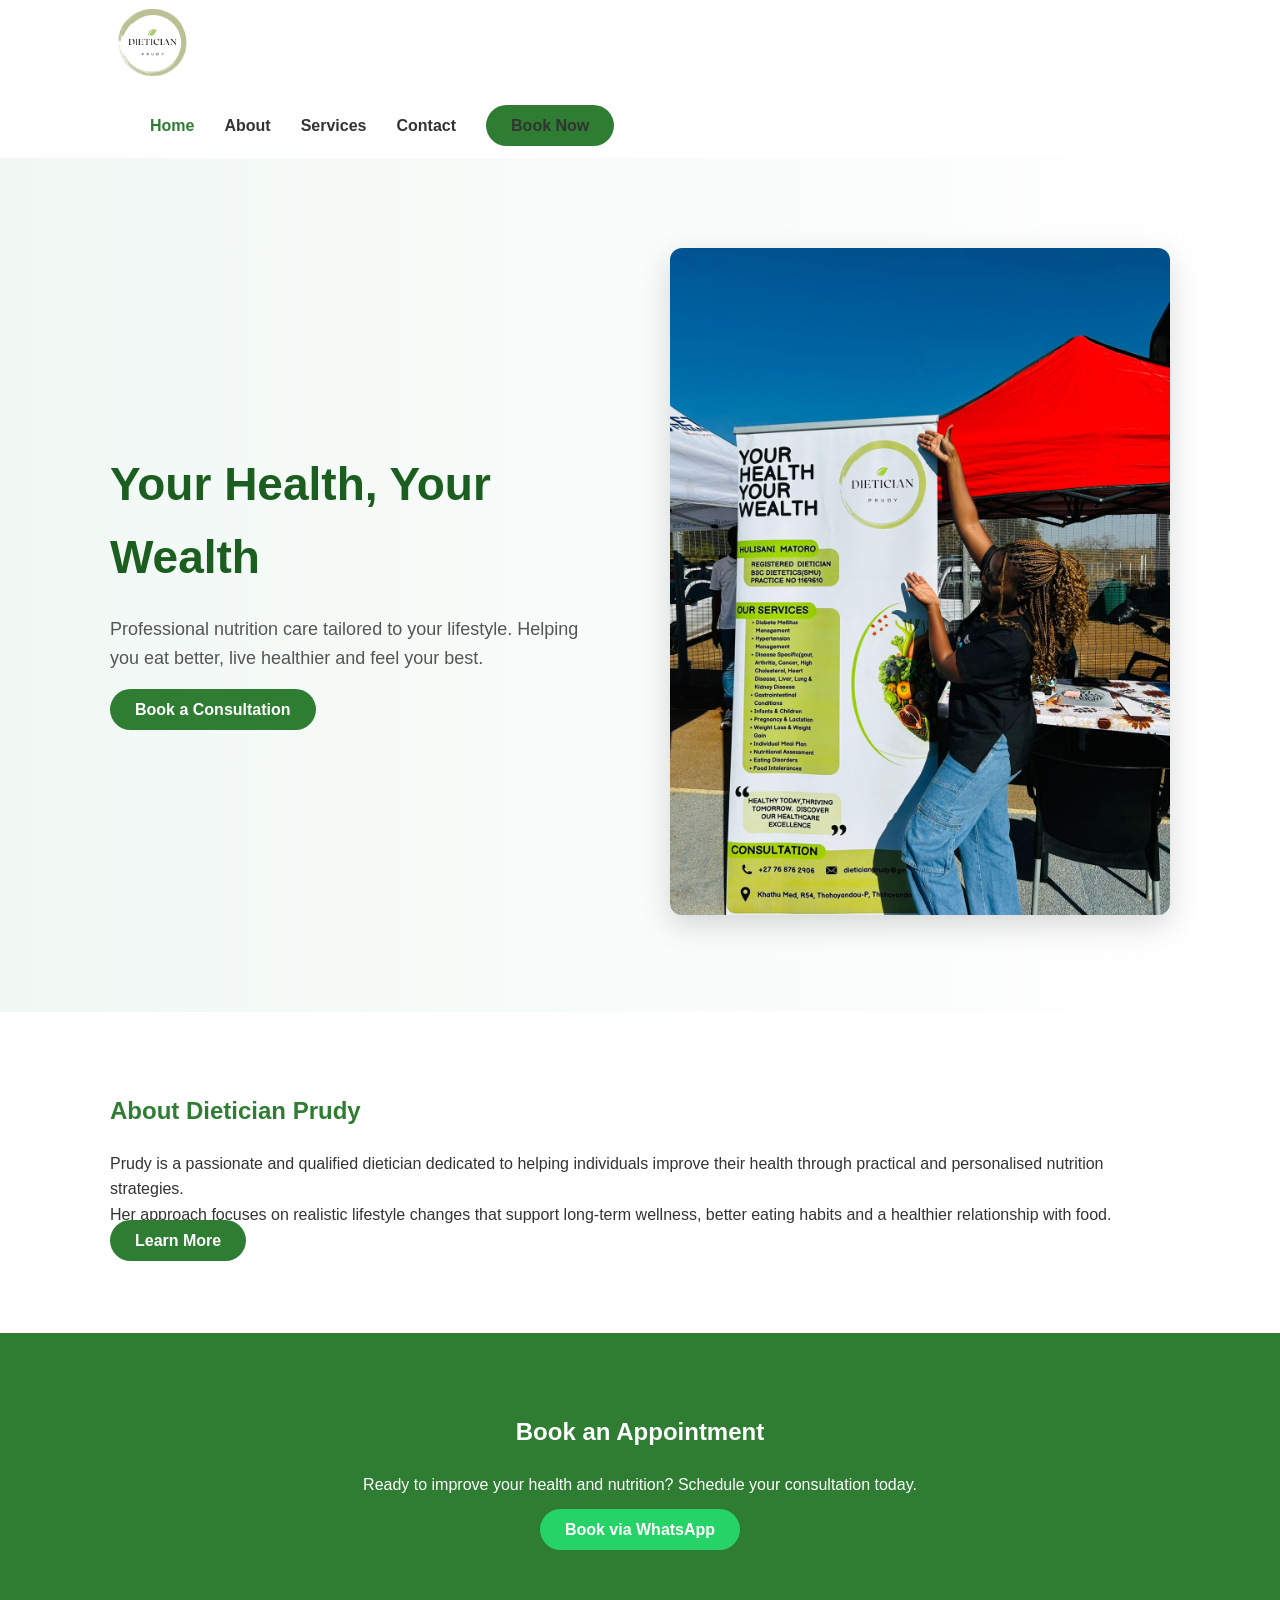
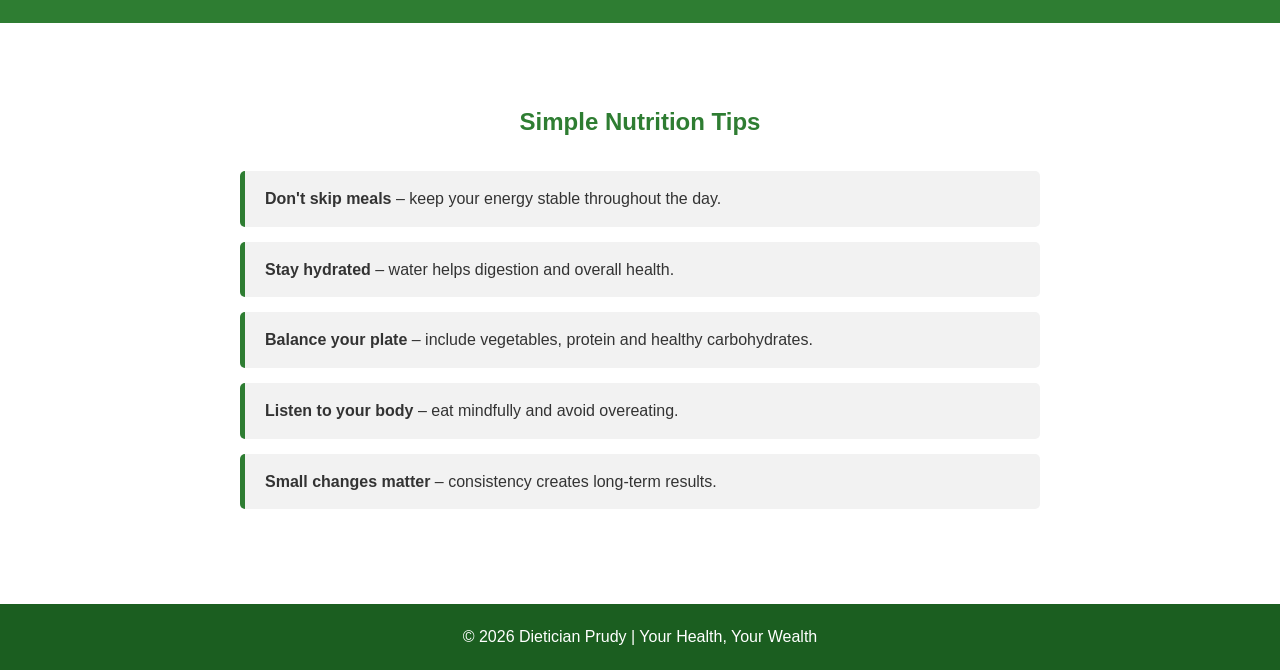
<file: index.html>
<!DOCTYPE html>
<html lang="en">
<head>

<meta charset="UTF-8">
<meta name="viewport" content="width=device-width, initial-scale=1.0">

<title>Dietician Prudy | Your Health Your Wealth</title>

<meta name="description" content="Professional nutrition care by Dietician Prudy. Personalised nutrition plans, disease management and wellness guidance.">

<link rel="stylesheet" href="style.css">

<link href="https://fonts.googleapis.com/css2?family=Poppins:wght@300;400;500;600;700&display=swap" rel="stylesheet">

</head>

<body>

<!-- HEADER -->

<header class="site-header">

<div class="container nav-container">

<div class="logo">
<img src="images/logo.png.jpeg" alt="Dietician Prudy Logo">
</div>

<nav>
<ul class="nav-links">

<li><a href="index.html" class="active">Home</a></li>
<li><a href="about.html">About</a></li>
<li><a href="services.html">Services</a></li>
<li><a href="contact.html">Contact</a></li>

<li>
<a href="contact.html" class="btn nav-btn">
Book Now
</a>
</li>

</ul>
</nav>

</div>

</header>


<!-- HERO -->

<section class="hero">

<div class="container hero-content">

<div class="hero-text">

<h1>Your Health, Your Wealth</h1>

<p>
Professional nutrition care tailored to your lifestyle.
Helping you eat better, live healthier and feel your best.
</p>

<a href="contact.html" class="btn primary-btn">
Book a Consultation
</a>

</div>

<div class="hero-image">
<img src="images/burner.jpg.jpeg" alt="Dietician Prudy">
</div>

</div>

</section>


<!-- ABOUT PREVIEW -->

<section class="about">

<div class="container">

<h2>About Dietician Prudy</h2>

<p>
Prudy is a passionate and qualified dietician dedicated to helping individuals improve their health through practical and personalised nutrition strategies.
</p>

<p>
Her approach focuses on realistic lifestyle changes that support long-term wellness, better eating habits and a healthier relationship with food.
</p>

<a href="about.html" class="btn primary-btn">
Learn More
</a>

</div>

</section>


<!-- APPOINTMENT SECTION -->

<section class="appointments">

<div class="container">

<h2>Book an Appointment</h2>

<p>
Ready to improve your health and nutrition?
Schedule your consultation today.
</p>

<a href="https://wa.me/27827335031"
class="btn whatsapp-btn"
target="_blank">

Book via WhatsApp

</a>

</div>

</section>


<!-- NUTRITION TIPS -->

<section class="nutrition-tips">

<div class="container">

<h2>Simple Nutrition Tips</h2>

<ul class="tips-list">

<li><strong>Don't skip meals</strong> – keep your energy stable throughout the day.</li>

<li><strong>Stay hydrated</strong> – water helps digestion and overall health.</li>

<li><strong>Balance your plate</strong> – include vegetables, protein and healthy carbohydrates.</li>

<li><strong>Listen to your body</strong> – eat mindfully and avoid overeating.</li>

<li><strong>Small changes matter</strong> – consistency creates long-term results.</li>

</ul>

</div>

</section>


<!-- FOOTER -->

<footer>

<div class="container">

<p>
© 2026 Dietician Prudy | Your Health, Your Wealth
</p>

</div>

</footer>

</body>
</html>
</file>
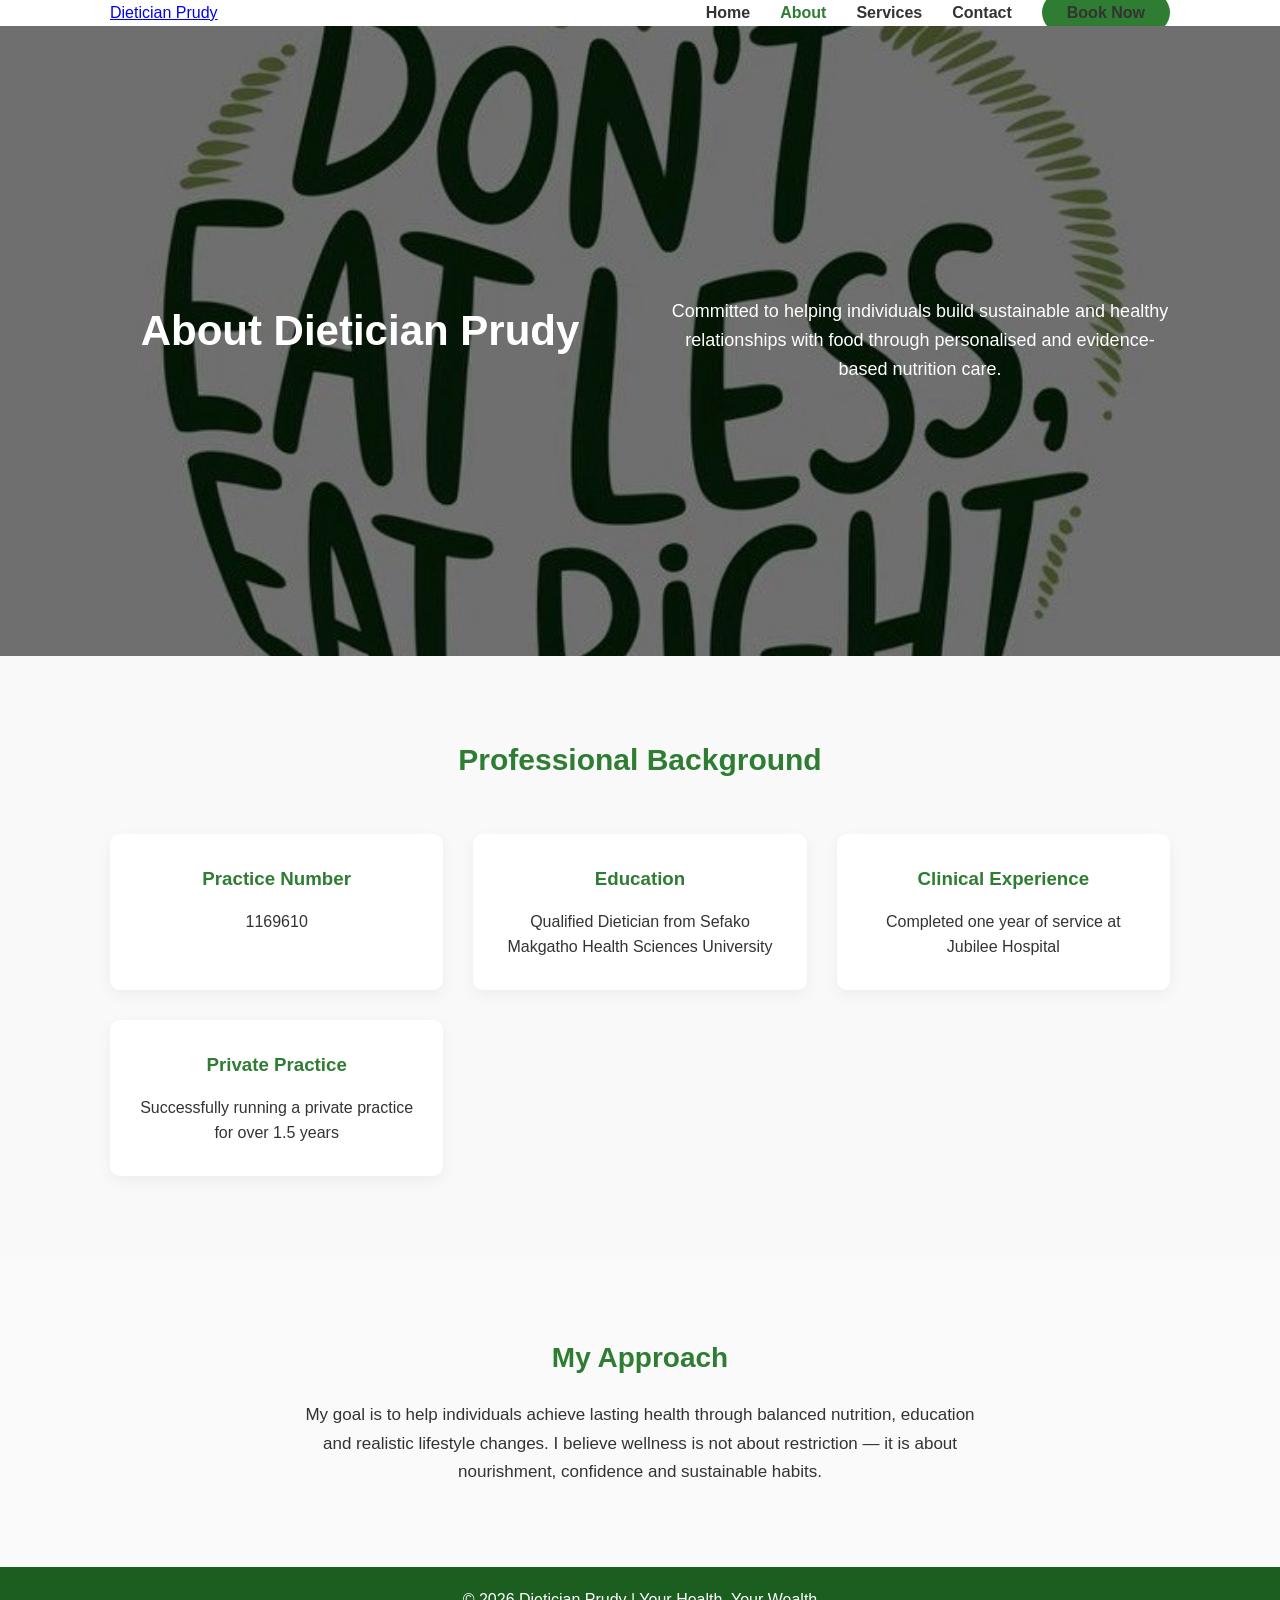
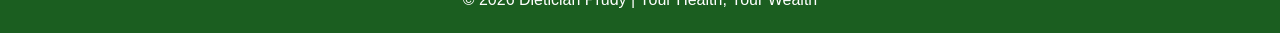
<file: about.html>
<!DOCTYPE html>
<html lang="en">
<head>
    <meta charset="UTF-8">
    <title>About | Dietician Prudy</title>
    <meta name="viewport" content="width=device-width, initial-scale=1.0">
    <link rel="stylesheet" href="style.css">
</head>

<body>

<!-- NAVIGATION -->
<header>
    <nav class="navbar container">
        <div class="logo">
            <a href="index.html">Dietician Prudy</a>
        </div>

        <ul class="nav-links">
            <li><a href="index.html">Home</a></li>
            <li><a href="about.html" class="active">About</a></li>
            <li><a href="services.html">Services</a></li>
            <li><a href="contact.html">Contact</a></li>
            <li><a href="booking.html" class="btn nav-btn">Book Now</a></li>
        </ul>
    </nav>
</header>


<section class="about-hero">
    <div class="container">
        <div class="hero-content">
            <h1>About Dietician Prudy</h1>
            <p>
                Committed to helping individuals build sustainable and healthy
                relationships with food through personalised and evidence-based
                nutrition care.
            </p>
        </div>
    </div>
</section>



<!-- PROFESSIONAL BACKGROUND -->
<section class="about-details">
    <div class="container">
        <h2>Professional Background</h2>

        <div class="about-grid">

            <div class="about-card">
                <h3>Practice Number</h3>
                <p>1169610</p>
            </div>

            <div class="about-card">
                <h3>Education</h3>
                <p>
                    Qualified Dietician from 
                    Sefako Makgatho Health Sciences University
                </p>
            </div>

            <div class="about-card">
                <h3>Clinical Experience</h3>
                <p>
                    Completed one year of service at Jubilee Hospital
                </p>
            </div>

            <div class="about-card">
                <h3>Private Practice</h3>
                <p>
                    Successfully running a private practice 
                    for over 1.5 years
                </p>
            </div>

        </div>
    </div>
</section>


<!-- PERSONAL APPROACH -->
<section class="about-mission">
    <div class="container">
        <h2>My Approach</h2>
        <p>
            My goal is to help individuals achieve lasting health through
            balanced nutrition, education and realistic lifestyle changes.
            I believe wellness is not about restriction — it is about
            nourishment, confidence and sustainable habits.
        </p>
    </div>
</section>


<!-- FOOTER -->
<footer>
    <p>© 2026 Dietician Prudy | Your Health, Your Wealth</p>
</footer>

</body>
</html>
</file>
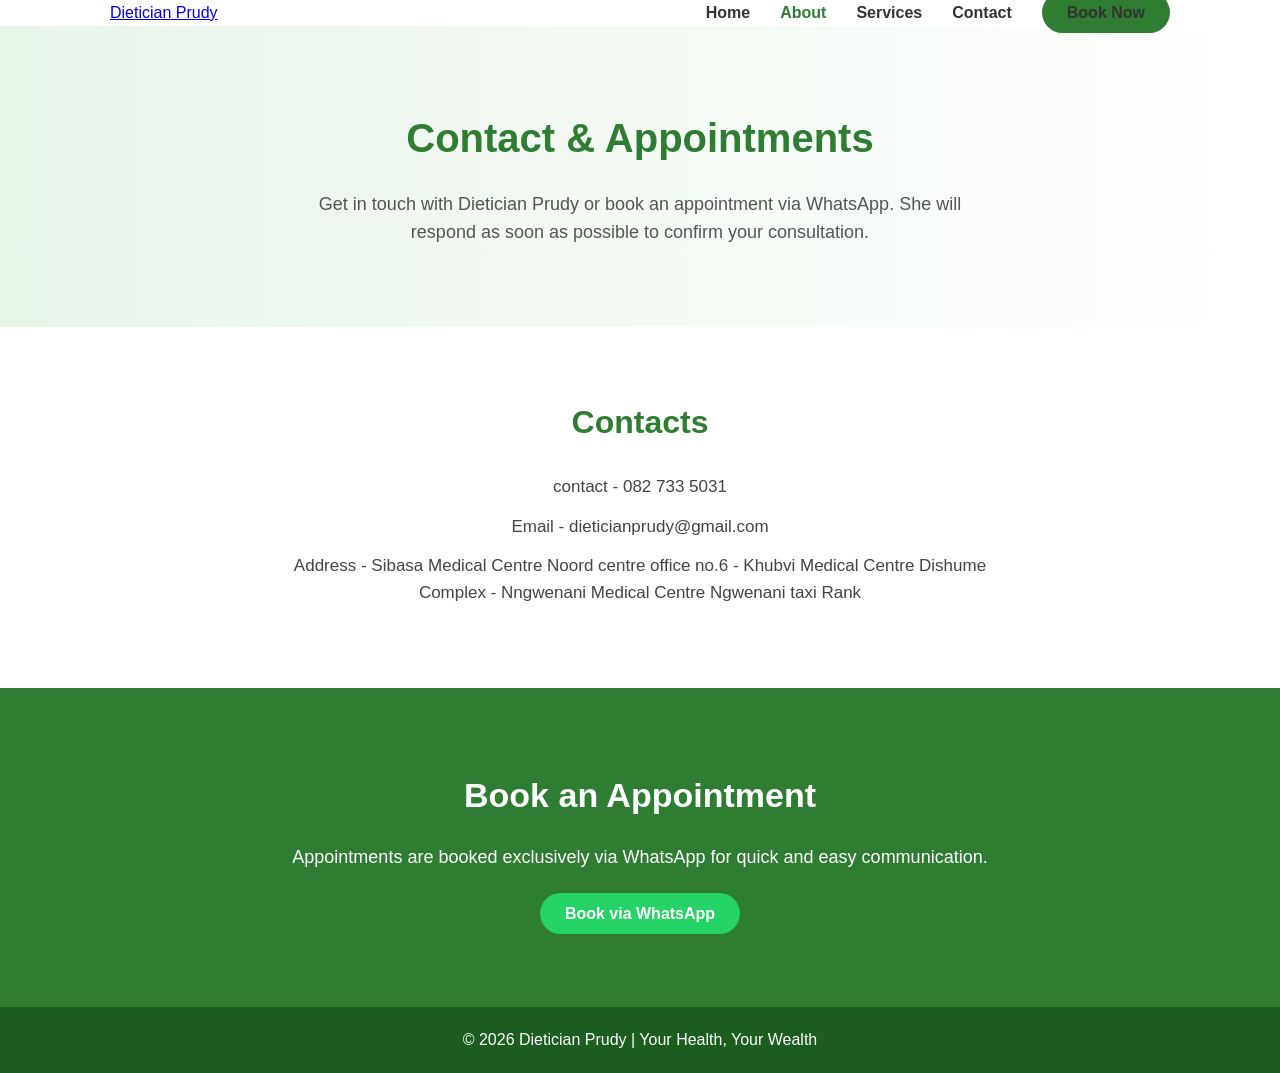
<file: contact.html>
<!DOCTYPE html>
<html lang="en">
<head>
    <meta charset="UTF-8">
    <meta name="viewport" content="width=device-width, initial-scale=1.0">
    <meta name="description" content="Nutrition services offered by Dietician Prudy.">
    <title>Our Services | Dietician Prudy</title>
    <link rel="stylesheet" href="style.css">
</head>
<body>
<header>
    <nav class="navbar container">
        <div class="logo">
            <a href="index.html">Dietician Prudy</a>
        </div>

        <ul class="nav-links">
            <li><a href="index.html">Home</a></li>
            <li><a href="about.html" class="active">About</a></li>
            <li><a href="services.html">Services</a></li>
            <li><a href="contact.html">Contact</a></li>
            <li><a href="booking.html" class="btn nav-btn">Book Now</a></li>
        </ul>
    </nav>
</header>
    <section class="page-intro">
    <div class="container">
        <h1>Contact & Appointments</h1>
        <p>
            Get in touch with Dietician Prudy or book an appointment via WhatsApp.
            She will respond as soon as possible to confirm your consultation.
        </p>
    </div>
</section>

  <section class="contacts">
      <div class="container">
    <h2>Contacts</h2>
    <p>contact - 082 733 5031</p>
    <p>Email - dieticianprudy@gmail.com</p>
    <p>
      Address - Sibasa Medical Centre Noord centre office no.6
      - Khubvi Medical Centre Dishume Complex
      - Nngwenani Medical Centre Ngwenani taxi Rank
         </p>
  </div>
  </section>
    <section class="booking-whatsapp">
    <div class="container">
        <h2>Book an Appointment</h2>
        <p>
            Appointments are booked exclusively via WhatsApp for quick and easy communication.
        </p>

        <a 
            href="https://wa.me/27827335031?text=Hello%20Prudy,%20I%20would%20like%20to%20book%20a%20nutrition%20consultation."
            class="btn whatsapp-btn"
            target="_blank">
            Book via WhatsApp
        </a>
    </div>
</section>
<footer>
    <p>© 2026 Dietician Prudy | Your Health, Your Wealth</p>
</footer>

</body>
</html>
</file>
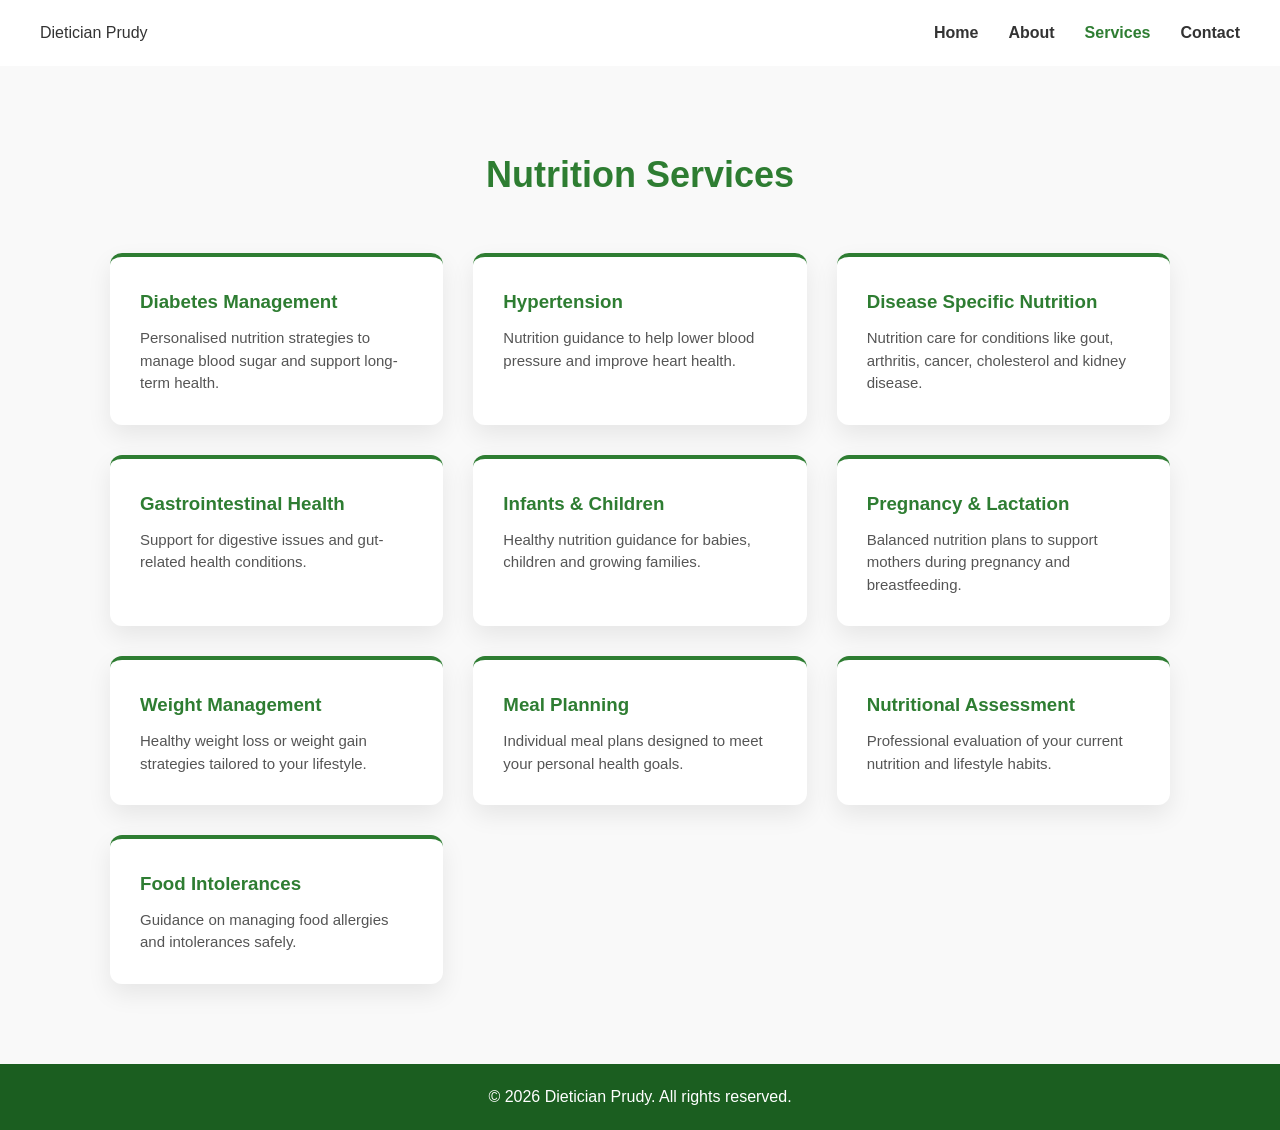
<file: services.html>
<!DOCTYPE html>
<html lang="en">
<head>
<meta charset="UTF-8">
<meta name="viewport" content="width=device-width, initial-scale=1.0">
<meta name="description" content="Nutrition services offered by Dietician Prudy.">
<title>Our Services | Dietician Prudy</title>
<link rel="stylesheet" href="style.css">
</head>

<body>

<header>
<nav>
<div class="logo">Dietician Prudy</div>

<ul class="nav-links">
<li><a href="index.html">Home</a></li>
<li><a href="about.html">About</a></li>
<li><a href="services.html" class="active">Services</a></li>
<li><a href="contact.html">Contact</a></li>
</ul>

</nav>
</header>


<section class="services">

<div class="container">

<h1>Nutrition Services</h1>

<div class="services-grid">

<div class="service-card">
<h3>Diabetes Management</h3>
<p>Personalised nutrition strategies to manage blood sugar and support long-term health.</p>
</div>

<div class="service-card">
<h3>Hypertension</h3>
<p>Nutrition guidance to help lower blood pressure and improve heart health.</p>
</div>

<div class="service-card">
<h3>Disease Specific Nutrition</h3>
<p>Nutrition care for conditions like gout, arthritis, cancer, cholesterol and kidney disease.</p>
</div>

<div class="service-card">
<h3>Gastrointestinal Health</h3>
<p>Support for digestive issues and gut-related health conditions.</p>
</div>

<div class="service-card">
<h3>Infants & Children</h3>
<p>Healthy nutrition guidance for babies, children and growing families.</p>
</div>

<div class="service-card">
<h3>Pregnancy & Lactation</h3>
<p>Balanced nutrition plans to support mothers during pregnancy and breastfeeding.</p>
</div>

<div class="service-card">
<h3>Weight Management</h3>
<p>Healthy weight loss or weight gain strategies tailored to your lifestyle.</p>
</div>

<div class="service-card">
<h3>Meal Planning</h3>
<p>Individual meal plans designed to meet your personal health goals.</p>
</div>

<div class="service-card">
<h3>Nutritional Assessment</h3>
<p>Professional evaluation of your current nutrition and lifestyle habits.</p>
</div>

<div class="service-card">
<h3>Food Intolerances</h3>
<p>Guidance on managing food allergies and intolerances safely.</p>
</div>

</div>
</div>
</section>

<footer>
<div class="container">
<p>© 2026 Dietician Prudy. All rights reserved.</p>
</div>
</footer>

</body>
</html>
</file>
<file: style.css>
/* ============================= */
/* RESET */
/* ============================= */
body{
overflow-x:hidden;
}

*{
margin:0;
padding:0;
box-sizing:border-box;
}

body{
font-family: Arial, Helvetica, sans-serif;
background-color:#fafafa;
color:#333;
line-height:1.6;
}

/* ============================= */
/* CONTAINER */
/* ============================= */

.container{
max-width:1100px;
margin:auto;
padding:0 20px;
}

/* ============================= */
/* HEADER & NAVIGATION */
/* ============================= */

header{
background:white;
box-shadow:0 2px 10px rgba(0,0,0,0.05);
}


nav{
display:flex;
justify-content:space-between;
align-items:center;
padding:20px 40px;
}

.logo img{
height:85px;
}

.nav-links{
list-style:none;
display:flex;
gap:30px;
align-items:center;
}

.nav-links a{
text-decoration:none;
color:#333;
font-weight:600;
transition:0.3s ease;
}

.nav-links a:hover,
.nav-links .active{
color:#2e7d32;
}

/* ============================= */
/* BUTTONS */
/* ============================= */

.btn{
padding:12px 25px;
border-radius:30px;
text-decoration:none;
font-weight:bold;
transition:0.3s ease;
}

.nav-btn{
background-color:#2e7d32;
color:white;
}

.nav-btn:hover{
background-color:#1b5e20;
}

.primary-btn{
background-color:#2e7d32;
color:white;
}

.primary-btn:hover{
background-color:#1b5e20;
}

.whatsapp-btn{
background-color:#25D366;
color:white;
}

.whatsapp-btn:hover{
background-color:#1ebe5d;
transform:translateY(-3px);
}

/* ============================= */
/* HERO SECTION */
/* ============================= */

.hero{
padding:90px 20px;
background:linear-gradient(to right,#f1f8f4,#ffffff);
}

.hero-content{
display:grid;
grid-template-columns:1fr 1fr;
align-items:center;
gap:60px;
max-width:1100px;
margin:auto;
}

.hero-text h1{
font-size:46px;
color:#1b5e20;
margin-bottom:20px;
}

.hero-text p{
font-size:18px;
color:#555;
margin-bottom:25px;
}

.hero-image img{
width:100%;
border-radius:12px;
box-shadow:0 10px 30px rgba(0,0,0,0.15);
}

/* ============================= */
/* ABOUT PREVIEW */
/* ============================= */

.about{
background:white;
padding:80px 40px;
}

.about h2{
margin-bottom:20px;
color:#2e7d32;
}

/* ============================= */
/* APPOINTMENTS */
/* ============================= */

.appointments{
background-color:#2e7d32;
color:white;
padding:80px 40px;
text-align:center;
}

.appointments h2,
.appointments p{
margin-bottom:20px;
}

/* ============================= */
/* NUTRITION TIPS */
/* ============================= */

.nutrition-tips{
background:white;
padding:80px 40px;
}

.nutrition-tips h2{
text-align:center;
margin-bottom:30px;
color:#2e7d32;
}

.tips-list{
list-style:none;
max-width:800px;
margin:auto;
}

.tips-list li{
background:#f2f2f2;
padding:15px 20px;
margin-bottom:15px;
border-left:5px solid #2e7d32;
border-radius:5px;
}

/* ============================= */
/* ABOUT HERO */
/* ============================= */

.about-hero{
position:relative;
background-image:url("images/slogan.jpg.jpeg");
background-size:cover;
background-position:center;
background-repeat:no-repeat;
height:70vh;
display:flex;
justify-content:center;
align-items:center;
text-align:center;
}

.about-hero::before{
content:"";
position:absolute;
inset:0;
background:rgba(0,0,0,0.5);
}

.about-hero .container{
position:relative;
color:white;
text-align:center;
}

.about-hero h1{
font-size:42px;
margin-bottom:20px;
}

.about-hero p{
font-size:18px;
line-height:1.6;
max-width:650px;
margin:auto;
}

/* ============================= */
/* ABOUT DETAILS */
/* ============================= */

.about-details{
padding:80px 40px;
background:#f9f9f9;
text-align:center;
}

.about-details h2{
font-size:30px;
margin-bottom:50px;
color:#2e7d32;
}

.about-grid{
display:grid;
grid-template-columns:repeat(auto-fit,minmax(250px,1fr));
gap:30px;
}

.about-card{
background:white;
padding:30px;
border-radius:10px;
box-shadow:0 5px 15px rgba(0,0,0,0.05);
}

.about-card h3{
margin-bottom:15px;
color:#2e7d32;
}

/* ============================= */
/* ABOUT MISSION */
/* ============================= */

.about-mission{
padding:80px 40px;
text-align:center;
}

.about-mission h2{
font-size:28px;
margin-bottom:20px;
color:#2e7d32;
}

.about-mission p{
max-width:700px;
margin:auto;
line-height:1.7;
font-size:17px;
}

/* ============================= */
/* PAGE INTRO */
/* ============================= */

.page-intro{
background:linear-gradient(to right,#e8f5e9,#ffffff);
padding:80px 20px;
text-align:center;
}

.page-intro h1{
font-size:40px;
color:#2e7d32;
margin-bottom:20px;
}

.page-intro p{
font-size:18px;
max-width:700px;
margin:auto;
color:#555;
line-height:1.6;
}

/* ============================= */
/* CONTACT SECTION */
/* ============================= */

.contacts{
padding:70px 20px;
background:#ffffff;
}

.contacts .container{
max-width:800px;
margin:auto;
text-align:center;
}

.contacts h2{
font-size:32px;
color:#2e7d32;
margin-bottom:25px;
}

.contacts p{
font-size:17px;
margin-bottom:12px;
color:#444;
}

/* ============================= */
/* BOOKING */
/* ============================= */

.booking-whatsapp{
background:#2e7d32;
color:white;
padding:80px 20px;
text-align:center;
}

.booking-whatsapp h2{
font-size:34px;
margin-bottom:20px;
}

.booking-whatsapp p{
font-size:18px;
margin-bottom:30px;
}

/* ============================= */
/* SERVICES PAGE */
/* ============================= */

.services{
padding:80px 20px;
background:#f9f9f9;
}

.services h1{
text-align:center;
font-size:36px;
color:#2e7d32;
margin-bottom:50px;
}

/* GRID LAYOUT */

.services-grid{
display:grid;
grid-template-columns:repeat(auto-fit, minmax(260px, 1fr));
gap:30px;
max-width:1100px;
margin:auto;
}

/* SERVICE CARDS */

.service-card{
background:white;
padding:30px;
border-radius:12px;
box-shadow:0 10px 25px rgba(0,0,0,0.08);
transition:all 0.3s ease;
border-top:4px solid #2e7d32;
}

/* CARD HOVER */

.service-card:hover{
transform:translateY(-8px);
box-shadow:0 15px 35px rgba(0,0,0,0.15);
}

.service-card h3{
color:#2e7d32;
margin-bottom:10px;
}

.service-card p{
color:#555;
font-size:15px;
line-height:1.5;
}


/* ============================= */
/* FOOTER */
/* ============================= */

footer{
background:#1b5e20;
color:white;
text-align:center;
padding:20px;
}
@media (max-width:768px){

nav{
flex-direction:column;
align-items:center;
}

.nav-links{
flex-direction:column;
gap:15px;
}

.hero-content{
grid-template-columns:1fr;
text-align:center;
}

.hero-text h1{
font-size:32px;
}

.hero-image img{
max-width:90%;
margin:auto;
}

/* ============================= */
/* MOBILE NAVIGATION FIX */
/* ============================= */

@media (max-width:768px){

header{
padding:10px 0;
}

nav{
flex-direction:column;
align-items:center;
gap:10px;
}

.logo{
font-size:20px;
font-weight:bold;
}

.nav-links{
flex-direction:row;
justify-content:center;
flex-wrap:wrap;
gap:15px;
padding:10px 0;
}

.nav-links li{
list-style:none;
}

.nav-links a{
font-size:14px;
padding:6px 10px;
}

}
</file>
